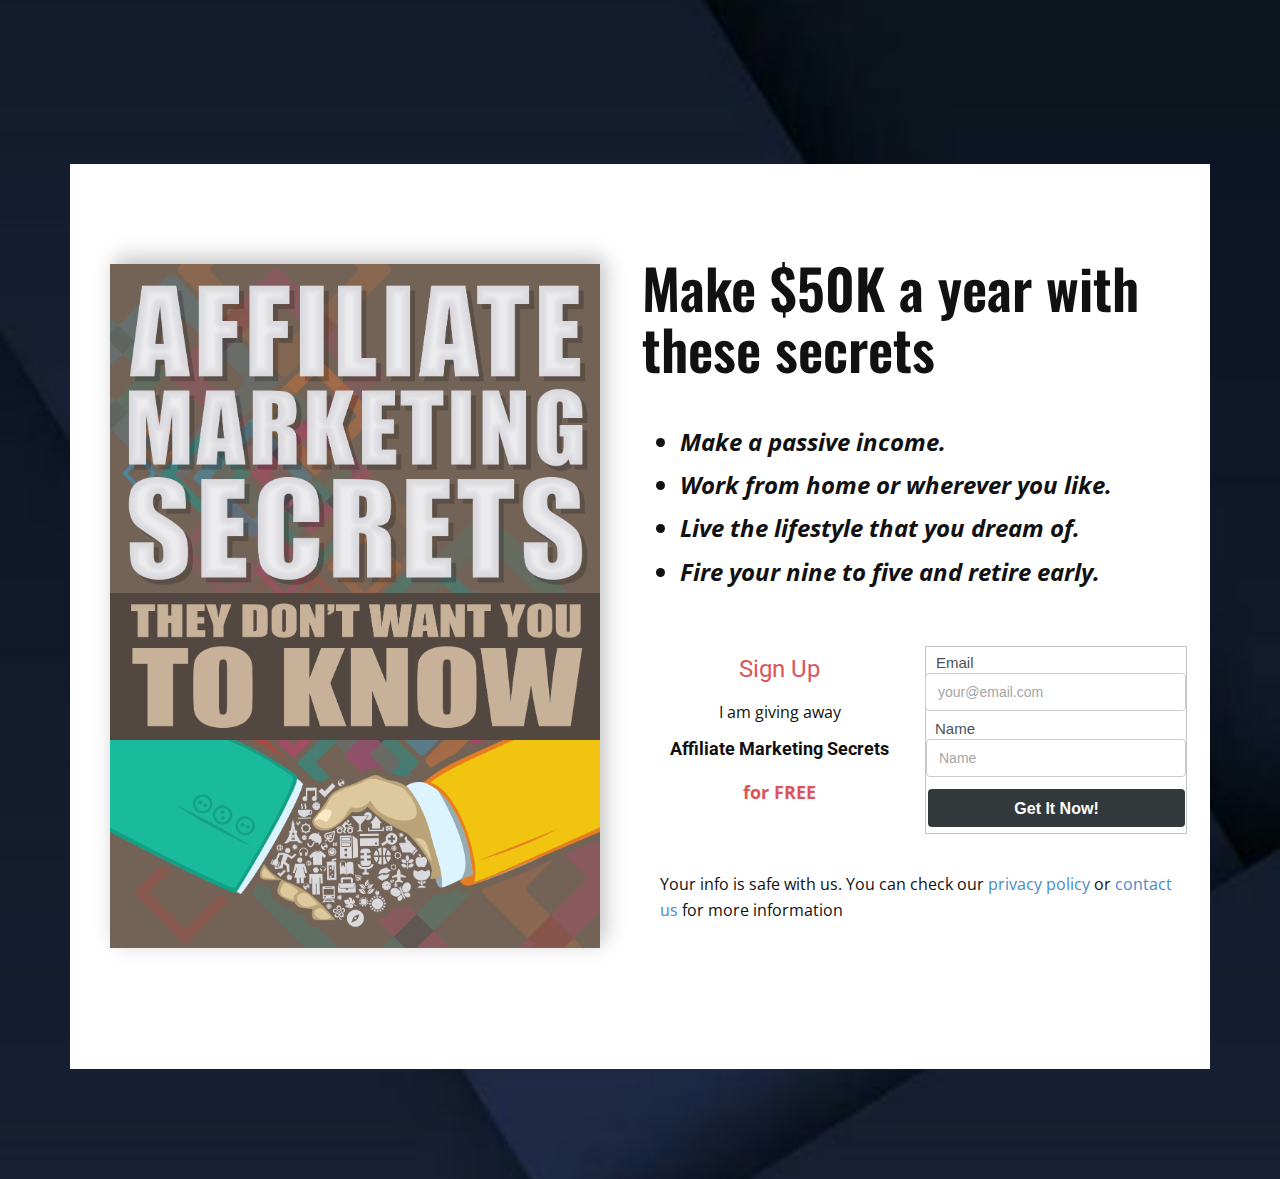
<file: index.html>
<!DOCTYPE html>
<html style="font-size: 16px;" lang="en"><head>
    <meta name="viewport" content="width=device-width, initial-scale=1.0">
    <meta charset="utf-8">
    <meta name="keywords" content="​Turn your ideas to live web experiences">
    <meta name="description" content="">
    <title>Home</title>
    <link rel="stylesheet" href="nicepage.css" media="screen">
<link rel="stylesheet" href="Home.css" media="screen">
    <script class="u-script" type="text/javascript" src="jquery.js" defer=""></script>
    <script class="u-script" type="text/javascript" src="nicepage.js" defer=""></script>
    <meta name="generator" content="Nicepage 5.0.7, nicepage.com">
    <link id="u-theme-google-font" rel="stylesheet" href="https://fonts.googleapis.com/css?family=Roboto:100,100i,300,300i,400,400i,500,500i,700,700i,900,900i|Open+Sans:300,300i,400,400i,500,500i,600,600i,700,700i,800,800i">
    <link id="u-page-google-font" rel="stylesheet" href="https://fonts.googleapis.com/css?family=Oswald:200,300,400,500,600,700">
    
    
    <script type="application/ld+json">{
		"@context": "http://schema.org",
		"@type": "Organization",
		"name": ""
}</script>
    <meta name="theme-color" content="#478ac9">
    <meta property="og:title" content="Home">
    <meta property="og:type" content="website">
<!-- Google tag (gtag.js) -->
<script async src="https://www.googletagmanager.com/gtag/js?id=G-BDMWH6GQSN"></script>
<script>
  window.dataLayer = window.dataLayer || [];
  function gtag(){dataLayer.push(arguments);}
  gtag('js', new Date());

  gtag('config', 'G-BDMWH6GQSN');
</script>

  </head>
  <body data-home-page="Home.html" data-home-page-title="Home" class="u-body u-xl-mode" data-lang="en">
    <section class="u-align-center u-clearfix u-image u-section-1" id="carousel_514c" data-image-width="564" data-image-height="1002">
      <div class="u-clearfix u-expanded-width-md u-expanded-width-sm u-expanded-width-xs u-gutter-0 u-layout-wrap u-layout-wrap-1">
        <div class="u-layout" style="">
          <div class="u-layout-row" style="">
            <div class="u-align-center u-container-style u-layout-cell u-left-cell u-size-30 u-size-xs-60 u-white u-layout-cell-1" src="">
              <div class="u-container-layout u-valign-middle-lg u-valign-top-sm u-container-layout-1" src="">
                <img src="images/Flat.png" alt="" class="u-expanded-width-lg u-expanded-width-md u-expanded-width-sm u-expanded-width-xl u-image u-image-default u-image-1" data-image-width="1447" data-image-height="1920">
              </div>
            </div>
            <div class="u-container-style u-layout-cell u-right-cell u-size-30 u-size-xs-60 u-white u-layout-cell-2">
              <div class="u-container-layout u-container-layout-2">
                <h1 class="u-align-justify-md u-align-justify-sm u-align-right-lg u-align-right-xl u-align-right-xs u-custom-font u-font-oswald u-text u-text-1"> Make $50K a year with these secrets</h1>
                <ul class="u-align-justify-md u-align-justify-sm u-align-left-lg u-align-left-xl u-align-left-xs u-text u-text-2">
                  <li>Make a passive income.</li>
                  <li>Work from home or wherever you like.</li>
                  <li>Live the lifestyle that you dream of.</li>
                  <li>Fire your nine to five and retire early.</li>
                </ul>
                <div class="fr-view u-clearfix u-rich-text u-text u-text-3">
                  <h4 style="text-align: center;">
                    <span class="u-text-palette-2-base">Sign Up</span>
                  </h4>
                  <p style="text-align: center; line-height: 1;">I am giving away</p>
                  <h6 style="text-align: center; line-height: 1;">
                    <span style="font-weight: 700;">Affiliate Marketing Secrets</span>
                  </h6>
                  <p style="text-align: center;">
                    <span style="font-weight: 700; font-size: 1.125rem;">
                      <span class="u-text-palette-2-base">for FREE</span>
                    </span>
                  </p>
                </div>
                <div class="u-clearfix u-custom-html u-custom-html-1">
                  <div style="width: 262px; height: 188px; margin: 0px; position: relative;">
                    <form style="margin: 0; padding: 0; position: relative; background: transparent; border: none;" method="post" action="https://sendsteed.com/subscribe/" id="" name="" target="">
                      <div style="display: none; padding: 0px; box-sizing: border-box; position: absolute; z-index: 1; margin: 0px;"></div>
                      <div style="padding: 0px; left: 0px; top: 0px; width: 262px; height: 188px; position: absolute; z-index: 1; box-sizing: border-box; border-radius: 0px; margin: 0px;">
                        <p style="background: rgb(255, 255, 255); border: 1px solid rgb(191, 196, 199); left: 0px; top: 0px; width: 100%; height: 100%; position: absolute; box-sizing: border-box; margin: 0px; padding: 0px; outline: 0px; line-height: inherit; box-shadow: none; font-family: inherit;"></p>
                      </div>
                      <div style="padding: 0px; left: 0px; top: 27px; width: 261px; height: 38px; position: absolute; z-index: 1; box-sizing: border-box; margin: 0px;">
                        <input name="e27161" style="padding: 6px 12px; border-radius: 4px; border: 1px solid rgb(204, 204, 204); width: 100%; height: 100%; color: rgb(85, 85, 85); line-height: 1.2; font-family: Arial; font-size: 14px; box-sizing: border-box; background-color: rgb(255, 255, 255); margin: 0px;" required="" type="text" placeholder="your@email.com" pwa2-uuid="EDITOR/input-9AA-F86-EE829-A7F" pwa-fake-editor="">
                      </div>
                      <div style="padding: 0px; left: 1px; top: 93px; width: 260px; height: 38px; position: absolute; z-index: 1; box-sizing: border-box; margin: 0px;">
                        <input name="n27161" style="padding: 6px 12px; border-radius: 4px; border: 1px solid rgb(204, 204, 204); width: 100%; height: 100%; color: rgb(85, 85, 85); line-height: 1.2; font-family: Arial; font-size: 14px; box-sizing: border-box; background-color: rgb(255, 255, 255); margin: 0px;" required="" type="text" placeholder="Name" pwa2-uuid="EDITOR/input-E94-E77-DB34F-B5D" pwa-fake-editor="">
                      </div>
                      <div style="padding: 0px; left: 3px; top: 143px; width: 257px; height: 38px; position: absolute; z-index: 1; box-sizing: border-box; margin: 0px;">
                        <input type="hidden" name="lllid" value="27161">
                        <input type="hidden" name="lluid" value="superg">
                        <input type="hidden" name="redirect" value="https://llclick.com/t105dn94">
                        <button style="padding: 6px 12px; border-radius: 4px; width: 100%; height: 100%; color: rgb(255, 255, 255); line-height: 1.2; font-family: Arial; font-size: 16px; font-weight: bold; box-sizing: border-box; background-color: rgb(51, 56, 59); border: 0px none rgb(0, 0, 0); margin: 0px;" type="submit">Get It Now!</button>
                      </div>
                      <div style="box-sizing: border-box; position: absolute; top: 8px; left: 11px; background: 0% 0% repeat scroll transparent; font-family: Arial; font-size: 15px; z-index: 1; line-height: 1.2; color: rgb(74, 82, 87); width: 50px; padding: 0px; margin: 0px;">
                        <p style="margin: 0px; padding: 0px; outline: 0px; line-height: inherit; box-shadow: none; font-family: inherit;">Email</p>
                      </div>
                      <div style="box-sizing: border-box; position: absolute; top: 74px; left: 10px; background: 0% 0% repeat scroll transparent; font-family: Arial; font-size: 15px; z-index: 1; line-height: 1.2; color: rgb(74, 82, 87); width: 50px; padding: 0px; margin: 0px;">
                        <p style="margin: 0px; padding: 0px; outline: 0px; line-height: inherit; box-shadow: none; font-family: inherit;">Name</p>
                      </div>
                    </form>
                  </div>
                </div>
                <p class="u-align-left u-text u-text-4">Your info is safe with us. You can check our<a href="privacy.html" class="u-active-none u-border-none u-btn u-button-link u-button-style u-hover-none u-none u-text-palette-1-base u-btn-1"> privacy policy</a> or <a href="mailto:gordon@adworkscaribbean" class="u-active-none u-border-none u-btn u-button-link u-button-style u-hover-none u-none u-text-palette-1-base u-btn-2">contact us</a> for more information
                </p>
              </div>
            </div>
          </div>
        </div>
      </div>
    </section>
</body></html>
</file>
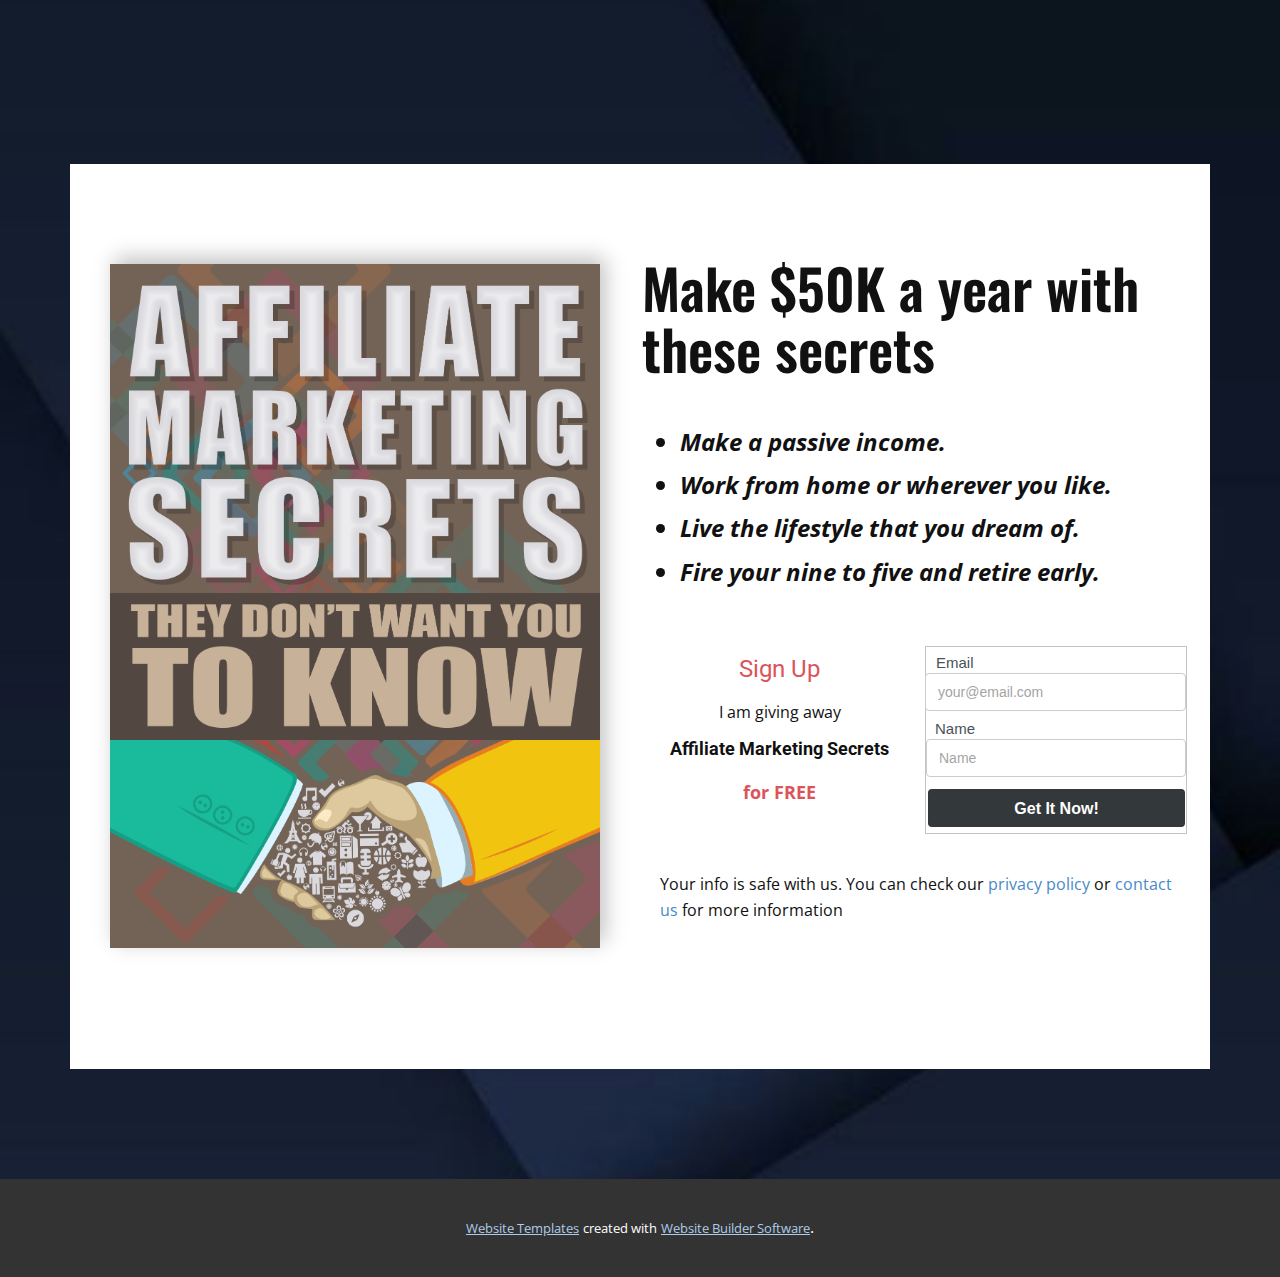
<file: Home.html>
<!DOCTYPE html>
<html style="font-size: 16px;" lang="en"><head>
    <meta name="viewport" content="width=device-width, initial-scale=1.0">
    <meta charset="utf-8">
    <meta name="keywords" content="​Turn your ideas to live web experiences">
    <meta name="description" content="">
    <title>Home</title>
    <link rel="stylesheet" href="nicepage.css" media="screen">
<link rel="stylesheet" href="Home.css" media="screen">
    <script class="u-script" type="text/javascript" src="jquery.js" defer=""></script>
    <script class="u-script" type="text/javascript" src="nicepage.js" defer=""></script>
    <meta name="generator" content="Nicepage 5.0.7, nicepage.com">
    <link id="u-theme-google-font" rel="stylesheet" href="https://fonts.googleapis.com/css?family=Roboto:100,100i,300,300i,400,400i,500,500i,700,700i,900,900i|Open+Sans:300,300i,400,400i,500,500i,600,600i,700,700i,800,800i">
    <link id="u-page-google-font" rel="stylesheet" href="https://fonts.googleapis.com/css?family=Oswald:200,300,400,500,600,700">
    
    
    <script type="application/ld+json">{
		"@context": "http://schema.org",
		"@type": "Organization",
		"name": ""
}</script>
    <meta name="theme-color" content="#478ac9">
    <meta property="og:title" content="Home">
    <meta property="og:type" content="website">
  </head>
  <body class="u-body u-xl-mode" data-lang="en">
    <section class="u-align-center u-clearfix u-image u-section-1" id="carousel_514c" data-image-width="564" data-image-height="1002">
      <div class="u-clearfix u-expanded-width-md u-expanded-width-sm u-expanded-width-xs u-gutter-0 u-layout-wrap u-layout-wrap-1">
        <div class="u-layout" style="">
          <div class="u-layout-row" style="">
            <div class="u-align-center u-container-style u-layout-cell u-left-cell u-size-30 u-size-xs-60 u-white u-layout-cell-1" src="">
              <div class="u-container-layout u-valign-middle-lg u-valign-top-sm u-container-layout-1" src="">
                <img src="images/Flat.png" alt="" class="u-expanded-width-lg u-expanded-width-md u-expanded-width-sm u-expanded-width-xl u-image u-image-default u-image-1" data-image-width="1447" data-image-height="1920">
              </div>
            </div>
            <div class="u-container-style u-layout-cell u-right-cell u-size-30 u-size-xs-60 u-white u-layout-cell-2">
              <div class="u-container-layout u-container-layout-2">
                <h1 class="u-align-justify-md u-align-justify-sm u-align-right-lg u-align-right-xl u-align-right-xs u-custom-font u-font-oswald u-text u-text-1"> Make $50K a year with these secrets</h1>
                <ul class="u-align-justify-md u-align-justify-sm u-align-left-lg u-align-left-xl u-align-left-xs u-text u-text-2">
                  <li>Make a passive income.</li>
                  <li>Work from home or wherever you like.</li>
                  <li>Live the lifestyle that you dream of.</li>
                  <li>Fire your nine to five and retire early.</li>
                </ul>
                <div class="fr-view u-clearfix u-rich-text u-text u-text-3">
                  <h4 style="text-align: center;">
                    <span class="u-text-palette-2-base">Sign Up</span>
                  </h4>
                  <p style="text-align: center; line-height: 1;">I am giving away</p>
                  <h6 style="text-align: center; line-height: 1;">
                    <span style="font-weight: 700;">Affiliate Marketing Secrets</span>
                  </h6>
                  <p style="text-align: center;">
                    <span style="font-weight: 700; font-size: 1.125rem;">
                      <span class="u-text-palette-2-base">for FREE</span>
                    </span>
                  </p>
                </div>
                <div class="u-clearfix u-custom-html u-custom-html-1">
                  <div style="width: 262px; height: 188px; margin: 0px; position: relative;">
                    <form style="margin: 0; padding: 0; position: relative; background: transparent; border: none;" method="post" action="https://sendsteed.com/subscribe/" id="" name="" target="">
                      <div style="display: none; padding: 0px; box-sizing: border-box; position: absolute; z-index: 1; margin: 0px;"></div>
                      <div style="padding: 0px; left: 0px; top: 0px; width: 262px; height: 188px; position: absolute; z-index: 1; box-sizing: border-box; border-radius: 0px; margin: 0px;">
                        <p style="background: rgb(255, 255, 255); border: 1px solid rgb(191, 196, 199); left: 0px; top: 0px; width: 100%; height: 100%; position: absolute; box-sizing: border-box; margin: 0px; padding: 0px; outline: 0px; line-height: inherit; box-shadow: none; font-family: inherit;"></p>
                      </div>
                      <div style="padding: 0px; left: 0px; top: 27px; width: 261px; height: 38px; position: absolute; z-index: 1; box-sizing: border-box; margin: 0px;">
                        <input name="e27161" style="padding: 6px 12px; border-radius: 4px; border: 1px solid rgb(204, 204, 204); width: 100%; height: 100%; color: rgb(85, 85, 85); line-height: 1.2; font-family: Arial; font-size: 14px; box-sizing: border-box; background-color: rgb(255, 255, 255); margin: 0px;" required="" type="text" placeholder="your@email.com" pwa2-uuid="EDITOR/input-9AA-F86-EE829-A7F" pwa-fake-editor="">
                      </div>
                      <div style="padding: 0px; left: 1px; top: 93px; width: 260px; height: 38px; position: absolute; z-index: 1; box-sizing: border-box; margin: 0px;">
                        <input name="n27161" style="padding: 6px 12px; border-radius: 4px; border: 1px solid rgb(204, 204, 204); width: 100%; height: 100%; color: rgb(85, 85, 85); line-height: 1.2; font-family: Arial; font-size: 14px; box-sizing: border-box; background-color: rgb(255, 255, 255); margin: 0px;" required="" type="text" placeholder="Name" pwa2-uuid="EDITOR/input-E94-E77-DB34F-B5D" pwa-fake-editor="">
                      </div>
                      <div style="padding: 0px; left: 3px; top: 143px; width: 257px; height: 38px; position: absolute; z-index: 1; box-sizing: border-box; margin: 0px;">
                        <input type="hidden" name="lllid" value="27161">
                        <input type="hidden" name="lluid" value="superg">
                        <input type="hidden" name="redirect" value="https://llclick.com/t105dn94">
                        <button style="padding: 6px 12px; border-radius: 4px; width: 100%; height: 100%; color: rgb(255, 255, 255); line-height: 1.2; font-family: Arial; font-size: 16px; font-weight: bold; box-sizing: border-box; background-color: rgb(51, 56, 59); border: 0px none rgb(0, 0, 0); margin: 0px;" type="submit">Get It Now!</button>
                      </div>
                      <div style="box-sizing: border-box; position: absolute; top: 8px; left: 11px; background: 0% 0% repeat scroll transparent; font-family: Arial; font-size: 15px; z-index: 1; line-height: 1.2; color: rgb(74, 82, 87); width: 50px; padding: 0px; margin: 0px;">
                        <p style="margin: 0px; padding: 0px; outline: 0px; line-height: inherit; box-shadow: none; font-family: inherit;">Email</p>
                      </div>
                      <div style="box-sizing: border-box; position: absolute; top: 74px; left: 10px; background: 0% 0% repeat scroll transparent; font-family: Arial; font-size: 15px; z-index: 1; line-height: 1.2; color: rgb(74, 82, 87); width: 50px; padding: 0px; margin: 0px;">
                        <p style="margin: 0px; padding: 0px; outline: 0px; line-height: inherit; box-shadow: none; font-family: inherit;">Name</p>
                      </div>
                    </form>
                  </div>
                </div>
                <p class="u-align-left u-text u-text-4">Your info is safe with us. You can check our<a href="privacy.html" class="u-active-none u-border-none u-btn u-button-link u-button-style u-hover-none u-none u-text-palette-1-base u-btn-1"> privacy policy</a> or <a href="mailto:gordon@adworkscaribbean" class="u-active-none u-border-none u-btn u-button-link u-button-style u-hover-none u-none u-text-palette-1-base u-btn-2">contact us</a> for more information
                </p>
              </div>
            </div>
          </div>
        </div>
      </div>
    </section>
    
    
    
    <section class="u-backlink u-clearfix u-grey-80">
      <a class="u-link" href="https://nicepage.com/website-templates" target="_blank">
        <span>Website Templates</span>
      </a>
      <p class="u-text">
        <span>created with</span>
      </p>
      <a class="u-link" href="" target="_blank">
        <span>Website Builder Software</span>
      </a>. 
    </section>
  
</body></html>
</file>
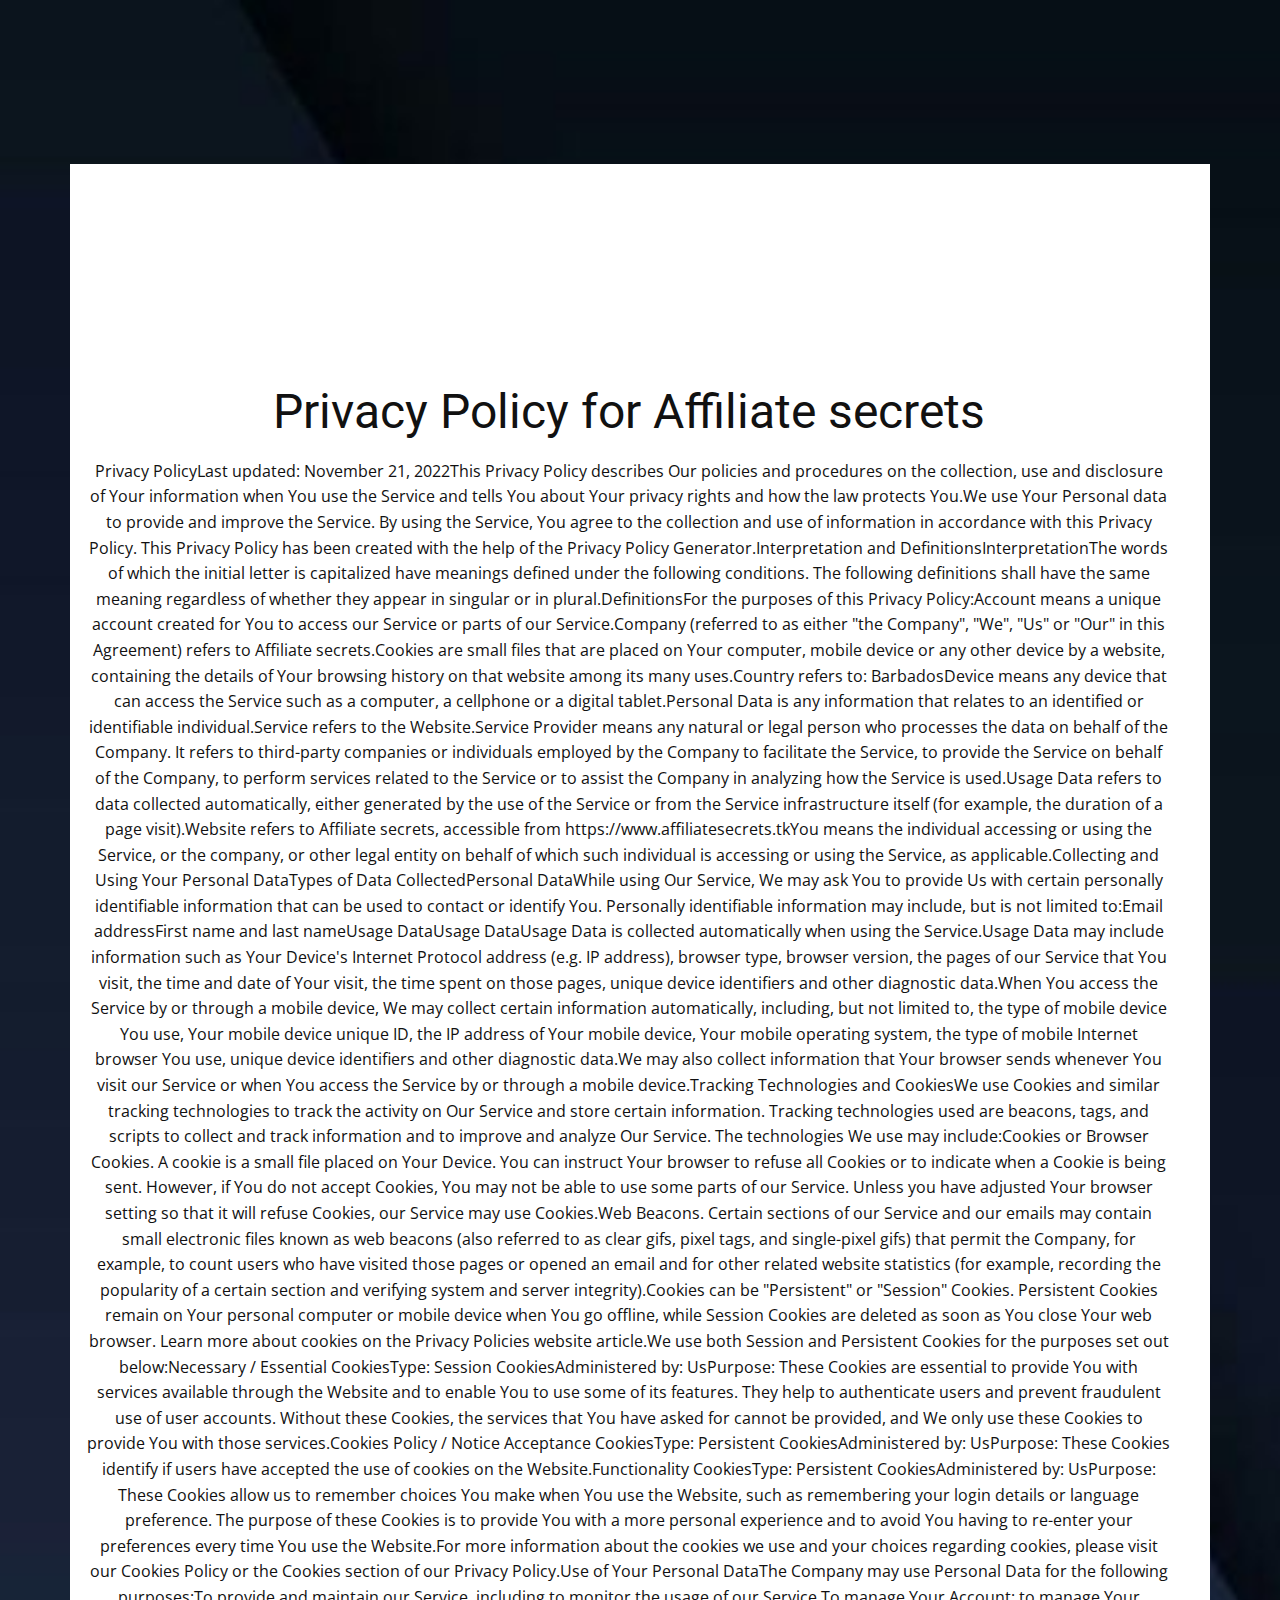
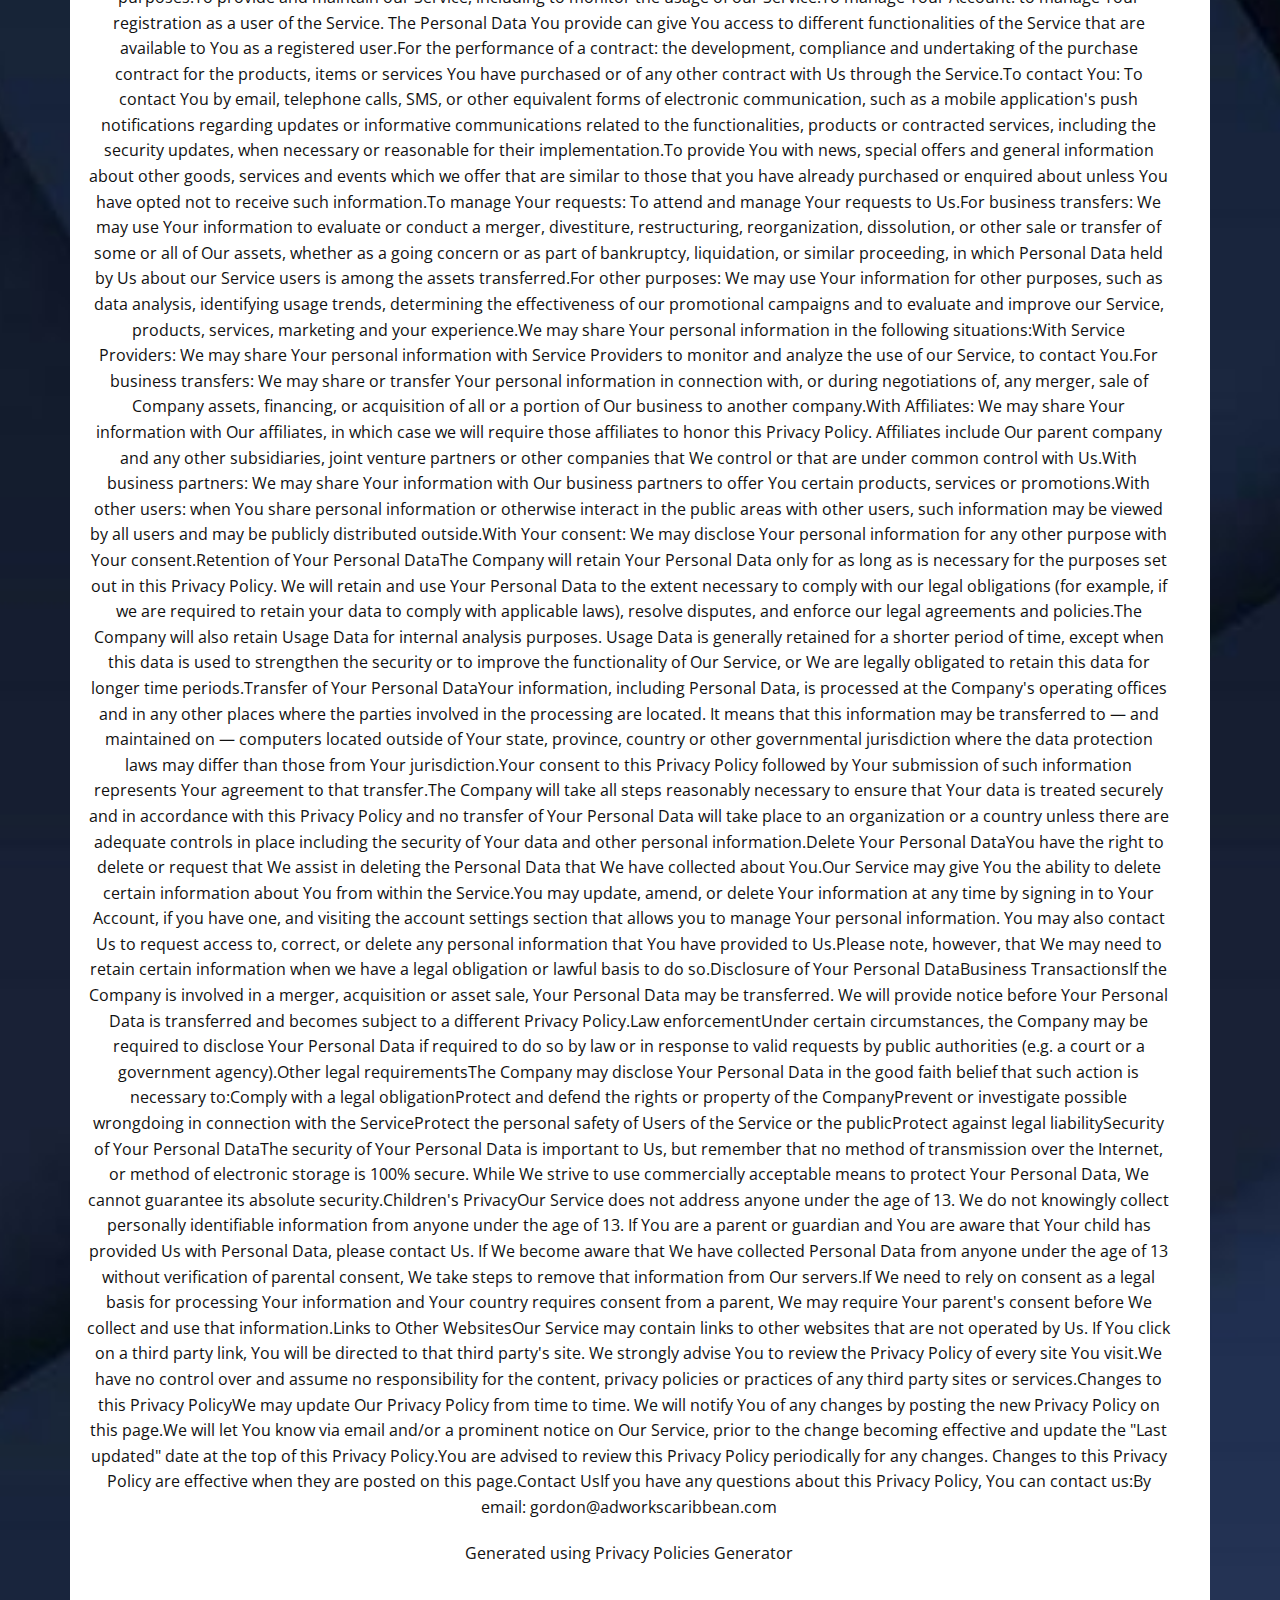
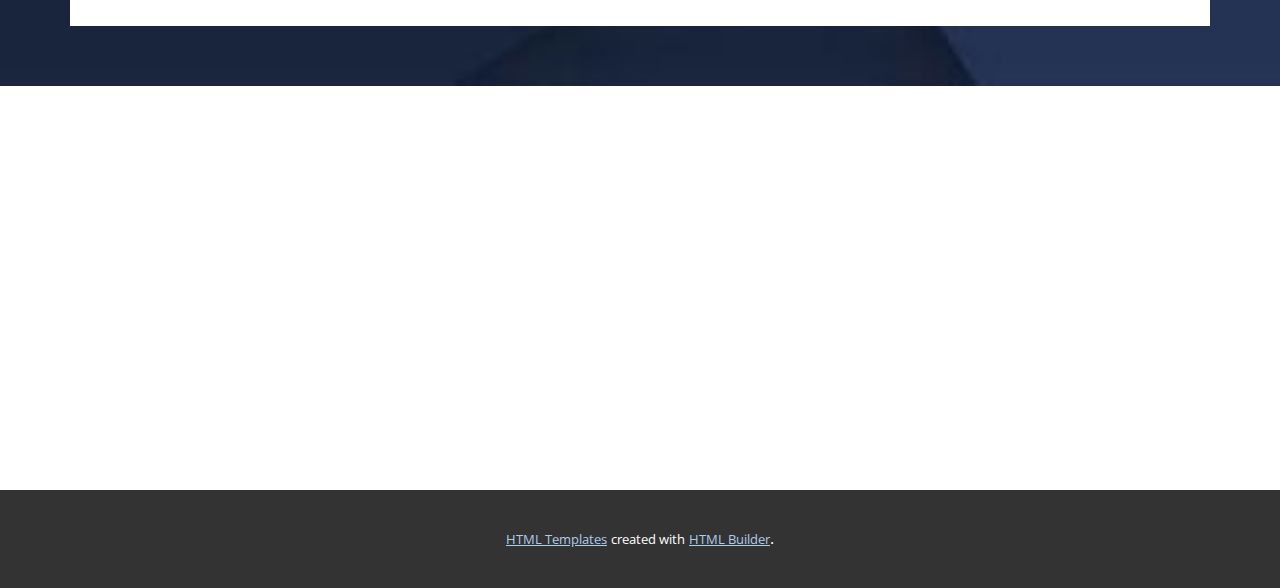
<file: privacy.html>
<!DOCTYPE html>
<html style="font-size: 16px;" lang="en"><head>
    <meta name="viewport" content="width=device-width, initial-scale=1.0">
    <meta charset="utf-8">
    <meta name="keywords" content="​Turn your ideas to live web experiences">
    <meta name="description" content="">
    <title>privacy</title>
    <link rel="stylesheet" href="nicepage.css" media="screen">
<link rel="stylesheet" href="privacy.css" media="screen">
    <script class="u-script" type="text/javascript" src="jquery.js" defer=""></script>
    <script class="u-script" type="text/javascript" src="nicepage.js" defer=""></script>
    <meta name="generator" content="Nicepage 5.0.7, nicepage.com">
    <link id="u-theme-google-font" rel="stylesheet" href="https://fonts.googleapis.com/css?family=Roboto:100,100i,300,300i,400,400i,500,500i,700,700i,900,900i|Open+Sans:300,300i,400,400i,500,500i,600,600i,700,700i,800,800i">
    
    
    
    <script type="application/ld+json">{
		"@context": "http://schema.org",
		"@type": "Organization",
		"name": ""
}</script>
    <meta name="theme-color" content="#478ac9">
    <meta property="og:title" content="privacy">
    <meta property="og:type" content="website">
  </head>
  <body class="u-body u-xl-mode" data-lang="en">
    <section class="u-align-center u-clearfix u-image u-section-1" id="carousel_514c" data-image-width="564" data-image-height="1002">
      <div class="u-clearfix u-sheet u-sheet-1">
        <div class="u-clearfix u-expanded-width-md u-expanded-width-sm u-expanded-width-xs u-gutter-0 u-layout-wrap u-layout-wrap-1">
          <div class="u-layout" style="">
            <div class="u-layout-row" style="">
              <div class="u-align-center u-container-style u-layout-cell u-left-cell u-size-60 u-size-xs-60 u-white u-layout-cell-1" src="">
                <div class="u-container-layout u-valign-middle-lg u-valign-middle-md u-container-layout-1" src="">
                  <div class="fr-view u-clearfix u-rich-text u-text u-text-1">
                    <h1 id="isPasted">Privacy Policy for Affiliate secrets</h1>
                    <p>Privacy PolicyLast updated: November 21, 2022This Privacy Policy describes Our policies and procedures on the collection, use and disclosure of Your information when You use the Service and tells You about Your privacy rights and how the law protects You.We use Your Personal data to provide and improve the Service. By using the Service, You agree to the collection and use of information in accordance with this Privacy Policy. This Privacy Policy has been created with the help of the&nbsp;Privacy Policy Generator.Interpretation and DefinitionsInterpretationThe words of which the initial letter is capitalized have meanings defined under the following conditions. The following definitions shall have the same meaning regardless of whether they appear in singular or in plural.DefinitionsFor the purposes of this Privacy Policy:Account&nbsp;means a unique account created for You to access our Service or parts of our Service.Company&nbsp;(referred to as either "the Company", "We", "Us" or "Our" in this Agreement) refers to Affiliate secrets.Cookies&nbsp;are small files that are placed on Your computer, mobile device or any other device by a website, containing the details of Your browsing history on that website among its many uses.Country&nbsp;refers to: BarbadosDevice&nbsp;means any device that can access the Service such as a computer, a cellphone or a digital tablet.Personal Data&nbsp;is any information that relates to an identified or identifiable individual.Service&nbsp;refers to the Website.Service Provider&nbsp;means any natural or legal person who processes the data on behalf of the Company. It refers to third-party companies or individuals employed by the Company to facilitate the Service, to provide the Service on behalf of the Company, to perform services related to the Service or to assist the Company in analyzing how the Service is used.Usage Data&nbsp;refers to data collected automatically, either generated by the use of the Service or from the Service infrastructure itself (for example, the duration of a page visit).Website&nbsp;refers to Affiliate secrets, accessible from&nbsp;https://www.affiliatesecrets.tkYou&nbsp;means the individual accessing or using the Service, or the company, or other legal entity on behalf of which such individual is accessing or using the Service, as applicable.Collecting and Using Your Personal DataTypes of Data CollectedPersonal DataWhile using Our Service, We may ask You to provide Us with certain personally identifiable information that can be used to contact or identify You. Personally identifiable information may include, but is not limited to:Email addressFirst name and last nameUsage DataUsage DataUsage Data is collected automatically when using the Service.Usage Data may include information such as Your Device's Internet Protocol address (e.g. IP address), browser type, browser version, the pages of our Service that You visit, the time and date of Your visit, the time spent on those pages, unique device identifiers and other diagnostic data.When You access the Service by or through a mobile device, We may collect certain information automatically, including, but not limited to, the type of mobile device You use, Your mobile device unique ID, the IP address of Your mobile device, Your mobile operating system, the type of mobile Internet browser You use, unique device identifiers and other diagnostic data.We may also collect information that Your browser sends whenever You visit our Service or when You access the Service by or through a mobile device.Tracking Technologies and CookiesWe use Cookies and similar tracking technologies to track the activity on Our Service and store certain information. Tracking technologies used are beacons, tags, and scripts to collect and track information and to improve and analyze Our Service. The technologies We use may include:Cookies or Browser Cookies.&nbsp;A cookie is a small file placed on Your Device. You can instruct Your browser to refuse all Cookies or to indicate when a Cookie is being sent. However, if You do not accept Cookies, You may not be able to use some parts of our Service. Unless you have adjusted Your browser setting so that it will refuse Cookies, our Service may use Cookies.Web Beacons.&nbsp;Certain sections of our Service and our emails may contain small electronic files known as web beacons (also referred to as clear gifs, pixel tags, and single-pixel gifs) that permit the Company, for example, to count users who have visited those pages or opened an email and for other related website statistics (for example, recording the popularity of a certain section and verifying system and server integrity).Cookies can be "Persistent" or "Session" Cookies. Persistent Cookies remain on Your personal computer or mobile device when You go offline, while Session Cookies are deleted as soon as You close Your web browser. Learn more about cookies on the&nbsp;Privacy Policies website&nbsp;article.We use both Session and Persistent Cookies for the purposes set out below:Necessary / Essential CookiesType: Session CookiesAdministered by: UsPurpose: These Cookies are essential to provide You with services available through the Website and to enable You to use some of its features. They help to authenticate users and prevent fraudulent use of user accounts. Without these Cookies, the services that You have asked for cannot be provided, and We only use these Cookies to provide You with those services.Cookies Policy / Notice Acceptance CookiesType: Persistent CookiesAdministered by: UsPurpose: These Cookies identify if users have accepted the use of cookies on the Website.Functionality CookiesType: Persistent CookiesAdministered by: UsPurpose: These Cookies allow us to remember choices You make when You use the Website, such as remembering your login details or language preference. The purpose of these Cookies is to provide You with a more personal experience and to avoid You having to re-enter your preferences every time You use the Website.For more information about the cookies we use and your choices regarding cookies, please visit our Cookies Policy or the Cookies section of our Privacy Policy.Use of Your Personal DataThe Company may use Personal Data for the following purposes:To provide and maintain our Service, including to monitor the usage of our Service.To manage Your Account:&nbsp;to manage Your registration as a user of the Service. The Personal Data You provide can give You access to different functionalities of the Service that are available to You as a registered user.For the performance of a contract:&nbsp;the development, compliance and undertaking of the purchase contract for the products, items or services You have purchased or of any other contract with Us through the Service.To contact You:&nbsp;To contact You by email, telephone calls, SMS, or other equivalent forms of electronic communication, such as a mobile application's push notifications regarding updates or informative communications related to the functionalities, products or contracted services, including the security updates, when necessary or reasonable for their implementation.To provide You&nbsp;with news, special offers and general information about other goods, services and events which we offer that are similar to those that you have already purchased or enquired about unless You have opted not to receive such information.To manage Your requests:&nbsp;To attend and manage Your requests to Us.For business transfers:&nbsp;We may use Your information to evaluate or conduct a merger, divestiture, restructuring, reorganization, dissolution, or other sale or transfer of some or all of Our assets, whether as a going concern or as part of bankruptcy, liquidation, or similar proceeding, in which Personal Data held by Us about our Service users is among the assets transferred.For other purposes: We may use Your information for other purposes, such as data analysis, identifying usage trends, determining the effectiveness of our promotional campaigns and to evaluate and improve our Service, products, services, marketing and your experience.We may share Your personal information in the following situations:With Service Providers:&nbsp;We may share Your personal information with Service Providers to monitor and analyze the use of our Service, to contact You.For business transfers:&nbsp;We may share or transfer Your personal information in connection with, or during negotiations of, any merger, sale of Company assets, financing, or acquisition of all or a portion of Our business to another company.With Affiliates:&nbsp;We may share Your information with Our affiliates, in which case we will require those affiliates to honor this Privacy Policy. Affiliates include Our parent company and any other subsidiaries, joint venture partners or other companies that We control or that are under common control with Us.With business partners:&nbsp;We may share Your information with Our business partners to offer You certain products, services or promotions.With other users:&nbsp;when You share personal information or otherwise interact in the public areas with other users, such information may be viewed by all users and may be publicly distributed outside.With Your consent: We may disclose Your personal information for any other purpose with Your consent.Retention of Your Personal DataThe Company will retain Your Personal Data only for as long as is necessary for the purposes set out in this Privacy Policy. We will retain and use Your Personal Data to the extent necessary to comply with our legal obligations (for example, if we are required to retain your data to comply with applicable laws), resolve disputes, and enforce our legal agreements and policies.The Company will also retain Usage Data for internal analysis purposes. Usage Data is generally retained for a shorter period of time, except when this data is used to strengthen the security or to improve the functionality of Our Service, or We are legally obligated to retain this data for longer time periods.Transfer of Your Personal DataYour information, including Personal Data, is processed at the Company's operating offices and in any other places where the parties involved in the processing are located. It means that this information may be transferred to — and maintained on — computers located outside of Your state, province, country or other governmental jurisdiction where the data protection laws may differ than those from Your jurisdiction.Your consent to this Privacy Policy followed by Your submission of such information represents Your agreement to that transfer.The Company will take all steps reasonably necessary to ensure that Your data is treated securely and in accordance with this Privacy Policy and no transfer of Your Personal Data will take place to an organization or a country unless there are adequate controls in place including the security of Your data and other personal information.Delete Your Personal DataYou have the right to delete or request that We assist in deleting the Personal Data that We have collected about You.Our Service may give You the ability to delete certain information about You from within the Service.You may update, amend, or delete Your information at any time by signing in to Your Account, if you have one, and visiting the account settings section that allows you to manage Your personal information. You may also contact Us to request access to, correct, or delete any personal information that You have provided to Us.Please note, however, that We may need to retain certain information when we have a legal obligation or lawful basis to do so.Disclosure of Your Personal DataBusiness TransactionsIf the Company is involved in a merger, acquisition or asset sale, Your Personal Data may be transferred. We will provide notice before Your Personal Data is transferred and becomes subject to a different Privacy Policy.Law enforcementUnder certain circumstances, the Company may be required to disclose Your Personal Data if required to do so by law or in response to valid requests by public authorities (e.g. a court or a government agency).Other legal requirementsThe Company may disclose Your Personal Data in the good faith belief that such action is necessary to:Comply with a legal obligationProtect and defend the rights or property of the CompanyPrevent or investigate possible wrongdoing in connection with the ServiceProtect the personal safety of Users of the Service or the publicProtect against legal liabilitySecurity of Your Personal DataThe security of Your Personal Data is important to Us, but remember that no method of transmission over the Internet, or method of electronic storage is 100% secure. While We strive to use commercially acceptable means to protect Your Personal Data, We cannot guarantee its absolute security.Children's PrivacyOur Service does not address anyone under the age of 13. We do not knowingly collect personally identifiable information from anyone under the age of 13. If You are a parent or guardian and You are aware that Your child has provided Us with Personal Data, please contact Us. If We become aware that We have collected Personal Data from anyone under the age of 13 without verification of parental consent, We take steps to remove that information from Our servers.If We need to rely on consent as a legal basis for processing Your information and Your country requires consent from a parent, We may require Your parent's consent before We collect and use that information.Links to Other WebsitesOur Service may contain links to other websites that are not operated by Us. If You click on a third party link, You will be directed to that third party's site. We strongly advise You to review the Privacy Policy of every site You visit.We have no control over and assume no responsibility for the content, privacy policies or practices of any third party sites or services.Changes to this Privacy PolicyWe may update Our Privacy Policy from time to time. We will notify You of any changes by posting the new Privacy Policy on this page.We will let You know via email and/or a prominent notice on Our Service, prior to the change becoming effective and update the "Last updated" date at the top of this Privacy Policy.You are advised to review this Privacy Policy periodically for any changes. Changes to this Privacy Policy are effective when they are posted on this page.Contact UsIf you have any questions about this Privacy Policy, You can contact us:By email:&nbsp;gordon@adworkscaribbean.com</p>
                    <p>Generated using Privacy Policies Generator</p>
                  </div>
                </div>
              </div>
            </div>
          </div>
        </div>
      </div>
    </section>
    <section class="u-align-left u-clearfix u-section-2" id="sec-fa1c">
      <div class="u-clearfix u-sheet u-valign-middle u-sheet-1"></div>
    </section>
    
    
    
    <section class="u-backlink u-clearfix u-grey-80">
      <a class="u-link" href="https://nicepage.com/html-templates" target="_blank">
        <span>HTML Templates</span>
      </a>
      <p class="u-text">
        <span>created with</span>
      </p>
      <a class="u-link" href="https://nicepage.com/html-website-builder" target="_blank">
        <span>HTML Builder</span>
      </a>. 
    </section>
  
</body></html>
</file>
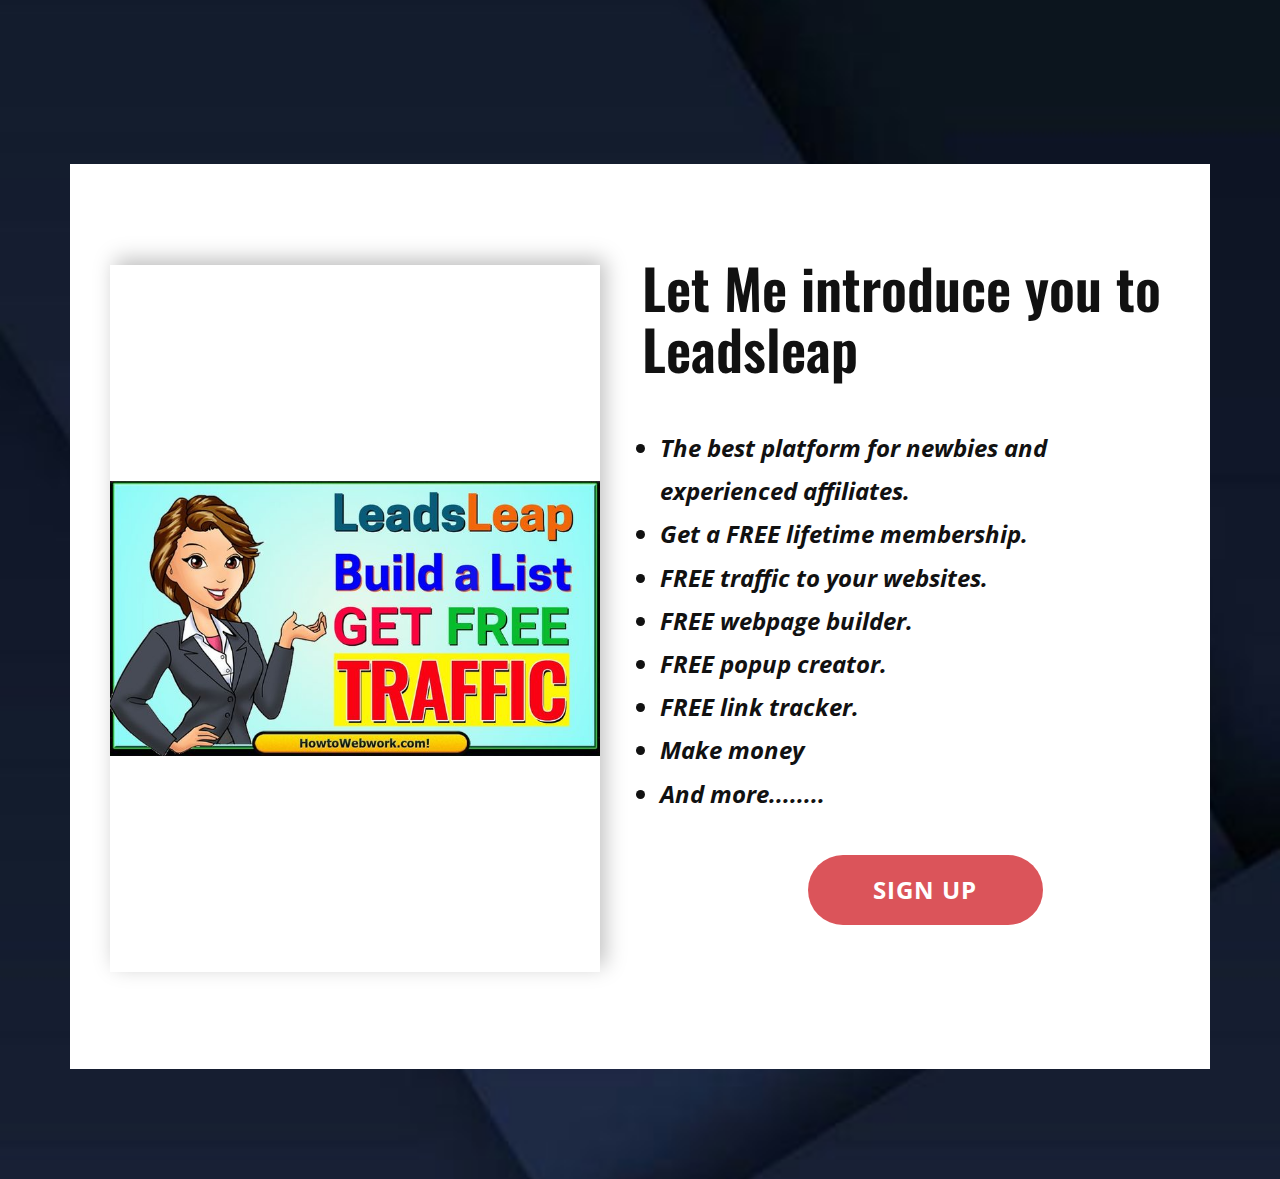
<file: Thank-You.html>
<!DOCTYPE html>
<html style="font-size: 16px;" lang="en"><head>
    <meta name="viewport" content="width=device-width, initial-scale=1.0">
    <meta charset="utf-8">
    <meta name="keywords" content="​Turn your ideas to live web experiences">
    <meta name="description" content="">
    <title>Thank You</title>
    <link rel="stylesheet" href="nicepage.css" media="screen">
<link rel="stylesheet" href="Thank-You.css" media="screen">
    <script class="u-script" type="text/javascript" src="jquery.js" defer=""></script>
    <script class="u-script" type="text/javascript" src="nicepage.js" defer=""></script>
    <meta name="generator" content="Nicepage 5.0.7, nicepage.com">
    <link id="u-theme-google-font" rel="stylesheet" href="https://fonts.googleapis.com/css?family=Roboto:100,100i,300,300i,400,400i,500,500i,700,700i,900,900i|Open+Sans:300,300i,400,400i,500,500i,600,600i,700,700i,800,800i">
    <link id="u-page-google-font" rel="stylesheet" href="https://fonts.googleapis.com/css?family=Oswald:200,300,400,500,600,700">
    
    
    <script type="application/ld+json">{
		"@context": "http://schema.org",
		"@type": "Organization",
		"name": ""
}</script>
    <meta name="theme-color" content="#478ac9">
    <meta property="og:title" content="Thank You">
    <meta property="og:type" content="website">
<!-- Google tag (gtag.js) -->
<script async src="https://www.googletagmanager.com/gtag/js?id=G-BDMWH6GQSN"></script>
<script>
  window.dataLayer = window.dataLayer || [];
  function gtag(){dataLayer.push(arguments);}
  gtag('js', new Date());

  gtag('config', 'G-BDMWH6GQSN');
</script>

  </head>
  <body class="u-body u-xl-mode" data-lang="en">
    <section class="u-align-center u-clearfix u-image u-section-1" id="carousel_514c" data-image-width="564" data-image-height="1002">
      <div class="u-clearfix u-expanded-width-md u-expanded-width-sm u-expanded-width-xs u-gutter-0 u-layout-wrap u-layout-wrap-1">
        <div class="u-layout" style="">
          <div class="u-layout-row" style="">
            <div class="u-align-center u-container-style u-layout-cell u-left-cell u-size-30 u-size-xs-60 u-white u-layout-cell-1" src="">
              <div class="u-container-layout u-valign-top-sm u-container-layout-1" src="">
                <img src="images/f571795a6a0861b44e77ba9bc52337c4.jpg" alt="" class="u-expanded-width u-image u-image-contain u-image-default u-image-1" data-image-width="736" data-image-height="414">
              </div>
            </div>
            <div class="u-container-style u-layout-cell u-right-cell u-size-30 u-size-xs-60 u-white u-layout-cell-2">
              <div class="u-container-layout u-container-layout-2">
                <h1 class="u-align-center-lg u-align-center-xl u-align-justify-md u-align-justify-sm u-align-right-xs u-custom-font u-font-oswald u-text u-text-1"> Let Me introduce you to Leadsleap</h1>
                <ul class="u-align-justify-md u-align-justify-sm u-align-left-lg u-align-left-xl u-align-left-xs u-text u-text-2">
                  <li>The best platform for newbies and experienced affiliates.</li>
                  <li>Get a FREE lifetime membership.</li>
                  <li>FREE traffic to your websites.</li>
                  <li>FREE webpage builder.</li>
                  <li>FREE popup creator.</li>
                  <li>FREE link tracker.</li>
                  <li>Make money</li>
                  <li>And more........</li>
                </ul>
                <a href="https://leadsleap.com/?r=superg&amp;s=TYpage" class="u-active-palette-5-base u-border-none u-btn u-btn-round u-button-style u-hover-palette-1-light-1 u-palette-2-base u-radius-50 u-btn-1" rel="nofollow">Sign up</a>
              </div>
            </div>
          </div>
        </div>
      </div>
    </section>
</body></html>
</file>
